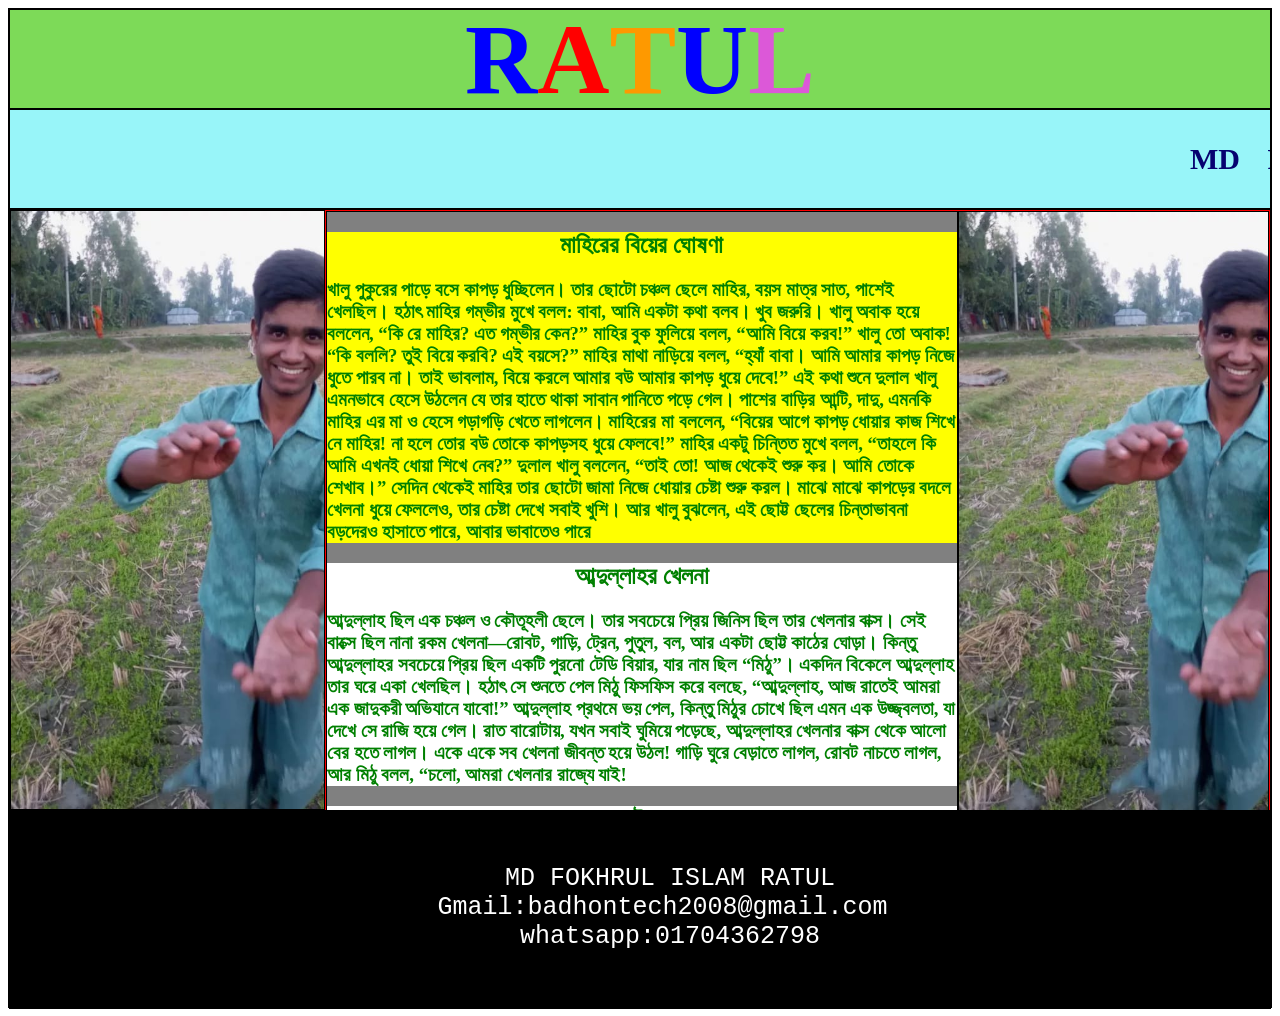
<file: golpo.html>
<!DOCTYPE html>
<html lang="en">
  <head>
    <meta charset="UTF-8">
    <meta name="viewport" content="width=device-width, initial-scale=1.0">
    <link rel="stylesheet" href="golpo.css">
	   <title>AI  &nbsp;গল্প </title>
  </head>
  <body><div class="wrapper">
  
  
  
    <div class="top"> 
	<span style="color:blue;">R	</span>
	<span style="color:red;">A	</span>
	<span style="color:#FE9900;">T	</span>
	<span style="color:blue;">U	</span>
	<span style="color:#DC58D8;">L	</span>
	
	</div>
	
	<div class="top1"><marquee loop="10">	MD FOKHRUL ISLAM RATUL</marquee></div>
	<div class="middle">

		<div class="side1"></div>
		<div class="side-wrapper">
		
			<div class="side2">
			
							<section style="background-color:yellow;"  >
				<h1 style=" text-align:center ; margin-left:0px;margin-right:0px;" > মাহিরের বিয়ের ঘোষণা</h1>
<h3> খালু পুকুরের পাড়ে  বসে কাপড় ধুচ্ছিলেন। তার ছোটো চঞ্চল ছেলে মাহির, বয়স মাত্র সাত, পাশেই খেলছিল। হঠাৎ মাহির গম্ভীর মুখে বলল:
বাবা, আমি একটা কথা বলব। খুব জরুরি।
 খালু অবাক হয়ে বললেন, “কি রে মাহির? এত গম্ভীর কেন?”
মাহির বুক ফুলিয়ে বলল, “আমি বিয়ে করব!”
 খালু তো অবাক! “কি বললি? তুই বিয়ে করবি? এই বয়সে?”
মাহির মাথা নাড়িয়ে বলল, “হ্যাঁ বাবা। আমি আমার কাপড় নিজে ধুতে পারব না। তাই ভাবলাম, বিয়ে করলে আমার বউ আমার কাপড় ধুয়ে দেবে!”
এই কথা শুনে দুলাল খালু এমনভাবে হেসে উঠলেন যে তার হাতে থাকা সাবান পানিতে পড়ে গেল। পাশের বাড়ির আন্টি, দাদু, এমনকি মাহির এর মা ও  হেসে গড়াগড়ি খেতে লাগলেন।
মাহিরের মা বললেন, “বিয়ের আগে কাপড় ধোয়ার কাজ শিখে নে মাহির! না হলে তোর বউ তোকে কাপড়সহ ধুয়ে ফেলবে!”
মাহির একটু চিন্তিত মুখে বলল, “তাহলে কি আমি এখনই ধোয়া শিখে নেব?”
দুলাল খালু বললেন, “তাই তো! আজ থেকেই শুরু কর। আমি তোকে শেখাব।”
সেদিন থেকেই মাহির তার ছোটো জামা নিজে ধোয়ার চেষ্টা শুরু করল। মাঝে মাঝে কাপড়ের বদলে খেলনা ধুয়ে ফেললেও, তার চেষ্টা দেখে সবাই খুশি।
আর  খালু বুঝলেন, এই ছোট্ট ছেলের চিন্তাভাবনা বড়দেরও হাসাতে পারে, আবার ভাবাতেও পারে
</h3></section>
			
							<section style="background-color:white;" >
				<h1 style=" text-align:center ; margin-left:1px;margin-right:1px;" > আব্দুল্লাহর খেলনা</h1>
				<h3 >আব্দুল্লাহ ছিল এক চঞ্চল ও কৌতূহলী ছেলে। তার সবচেয়ে প্রিয় জিনিস ছিল তার খেলনার বাক্স। সেই বাক্সে ছিল নানা রকম খেলনা—রোবট, গাড়ি, ট্রেন, পুতুল, বল, আর একটা ছোট্ট কাঠের ঘোড়া। কিন্তু আব্দুল্লাহর সবচেয়ে প্রিয় ছিল একটি পুরনো টেডি বিয়ার, যার নাম ছিল “মিঠু”।
একদিন বিকেলে আব্দুল্লাহ তার ঘরে একা খেলছিল। হঠাৎ সে শুনতে পেল মিঠু ফিসফিস করে বলছে, “আব্দুল্লাহ, আজ রাতেই আমরা এক জাদুকরী অভিযানে যাবো!” আব্দুল্লাহ প্রথমে ভয় পেল, কিন্তু মিঠুর চোখে ছিল এমন এক উজ্জ্বলতা, যা দেখে সে রাজি হয়ে গেল।
রাত বারোটায়, যখন সবাই ঘুমিয়ে পড়েছে, আব্দুল্লাহর খেলনার বাক্স থেকে আলো বের হতে লাগল। একে একে সব খেলনা জীবন্ত হয়ে উঠল! গাড়ি ঘুরে বেড়াতে লাগল, রোবট নাচতে লাগল, আর মিঠু বলল, “চলো, আমরা খেলনার রাজ্যে যাই!</h3>
				</section>
				
			
			
								<section style="background-color:white; ">
				<h1 style=" text-align:center ; margin-left:1px;margin-right:1px;" > রাতুলের নৌকা চালানো</h1>
				<h3 >রাতুল ছিল নদীর পাড়ের এক ছোট্ট গ্রামের ছেলে। তার চোখে ছিল স্বপ্ন, আর হৃদয়ে ছিল সাহস। প্রতিদিন বিকেলে সে নদীর ঘাটে যেত, কাঠের নৌকাটি নিয়ে, যেটা তার বাবা তাকে উপহার দিয়েছিলেন। নৌকাটি ছিল পুরনো, কিন্তু রাতুলের যত্নে সেটি যেন নতুনের মতোই চকচক করত।
একদিন সকালে, রাতুল ঠিক করল সে নদীর ওপারে যাবে। গ্রামের বয়স্করা বলত, “ওপারের জঙ্গলে নাকি রহস্যময় কিছু আছে।” কেউ বলত সোনার ফল, কেউ বলত জলের রাজা। রাতুলের কৌতূহল আর adventurous মন তাকে থামতে দিল না।
সে কিছু শুকনো খাবার, পানির বোতল, আর একটা ছোট্ট মানচিত্র নিয়ে রওনা দিল। নদী ছিল শান্ত, বাতাসে ছিল হালকা শীতলতা। রাতুল বৈঠা চালাতে চালাতে গান গাইছিল, “নৌকা আমার ভেসে চলে, স্বপ্নের দেশে…”
হঠাৎ আকাশ কালো হয়ে এল। মেঘ গর্জে উঠল, আর নদীর জল উত্তাল হয়ে উঠল। রাতুল একটু ভয় পেল, কিন্তু সে জানত, সাহসই তার সবচেয়ে বড় শক্তি। সে বৈঠা শক্ত করে ধরল, আর নৌকাকে সামনের দিকে চালিয়ে নিয়ে গেল।
ঝড়ের মাঝে সে দেখতে পেল এক বিশাল মাছ — যেন নদীর রক্ষক। মাছটি তার দিকে তাকিয়ে মাথা নাড়ল, যেন বলছে, “তুমি সাহসী, যাও।” রাতুল অবাক হলেও ভয় পেল না। সে এগিয়ে চলল।
ঝড় থেমে গেল। রোদ উঠল। নদীর ওপারে সে দেখতে পেল এক জঙ্গল, আর তার মাঝে এক ছোট্ট জলাশয়। সেখানে ছিল রঙিন পাখি, অদ্ভুত গাছ, আর এক শান্ত পরিবেশ। রাতুল নৌকা থেকে নামল, হাঁটতে হাঁটতে সে পৌঁছাল এক গাছের নিচে, যেখানে ছিল সোনালী ফল। সে একটি ফল তুলল, আর ভাবল — “এটাই কি সেই রহস্য?”
হঠাৎ সে শুনতে পেল এক কণ্ঠস্বর, “সাহসী ছেলেটি, তুমি প্রমাণ করেছ তোমার মন বিশুদ্ধ। এই ফল তোমার জন্য।” রতুল ঘুরে দেখল, কিন্তু কেউ ছিল না। সে বুঝল, এই জঙ্গল শুধু সাহসীদের জন্য।
ফলটি নিয়ে সে নৌকায় ফিরল, আর নদী পেরিয়ে নিজের গ্রামে ফিরে এল। সবাই অবাক হয়ে গেল। রাতুল বলল না কী দেখেছে, শুধু বলল, “নৌকা শুধু জল পেরোয় না, স্বপ্নও পেরোয়।”
সেদিন থেকে রাতুলের নৌকা ছিল গ্রামের গল্পের অংশ। শিশুরা বলত, “আমরাও একদিন রতুলের মতো হব।”

 </h3>
				</section>
				
			

				
				


	

			
			</div>
			<div class="side3"></div>
		</div>
	</div>
	<div class="bottom">
<pre>	
    MD FOKHRUL ISLAM RATUL
   Gmail:badhontech2008@gmail.com
    whatsapp:01704362798</pre>
</div>


  </div></body>
</html>
</file>
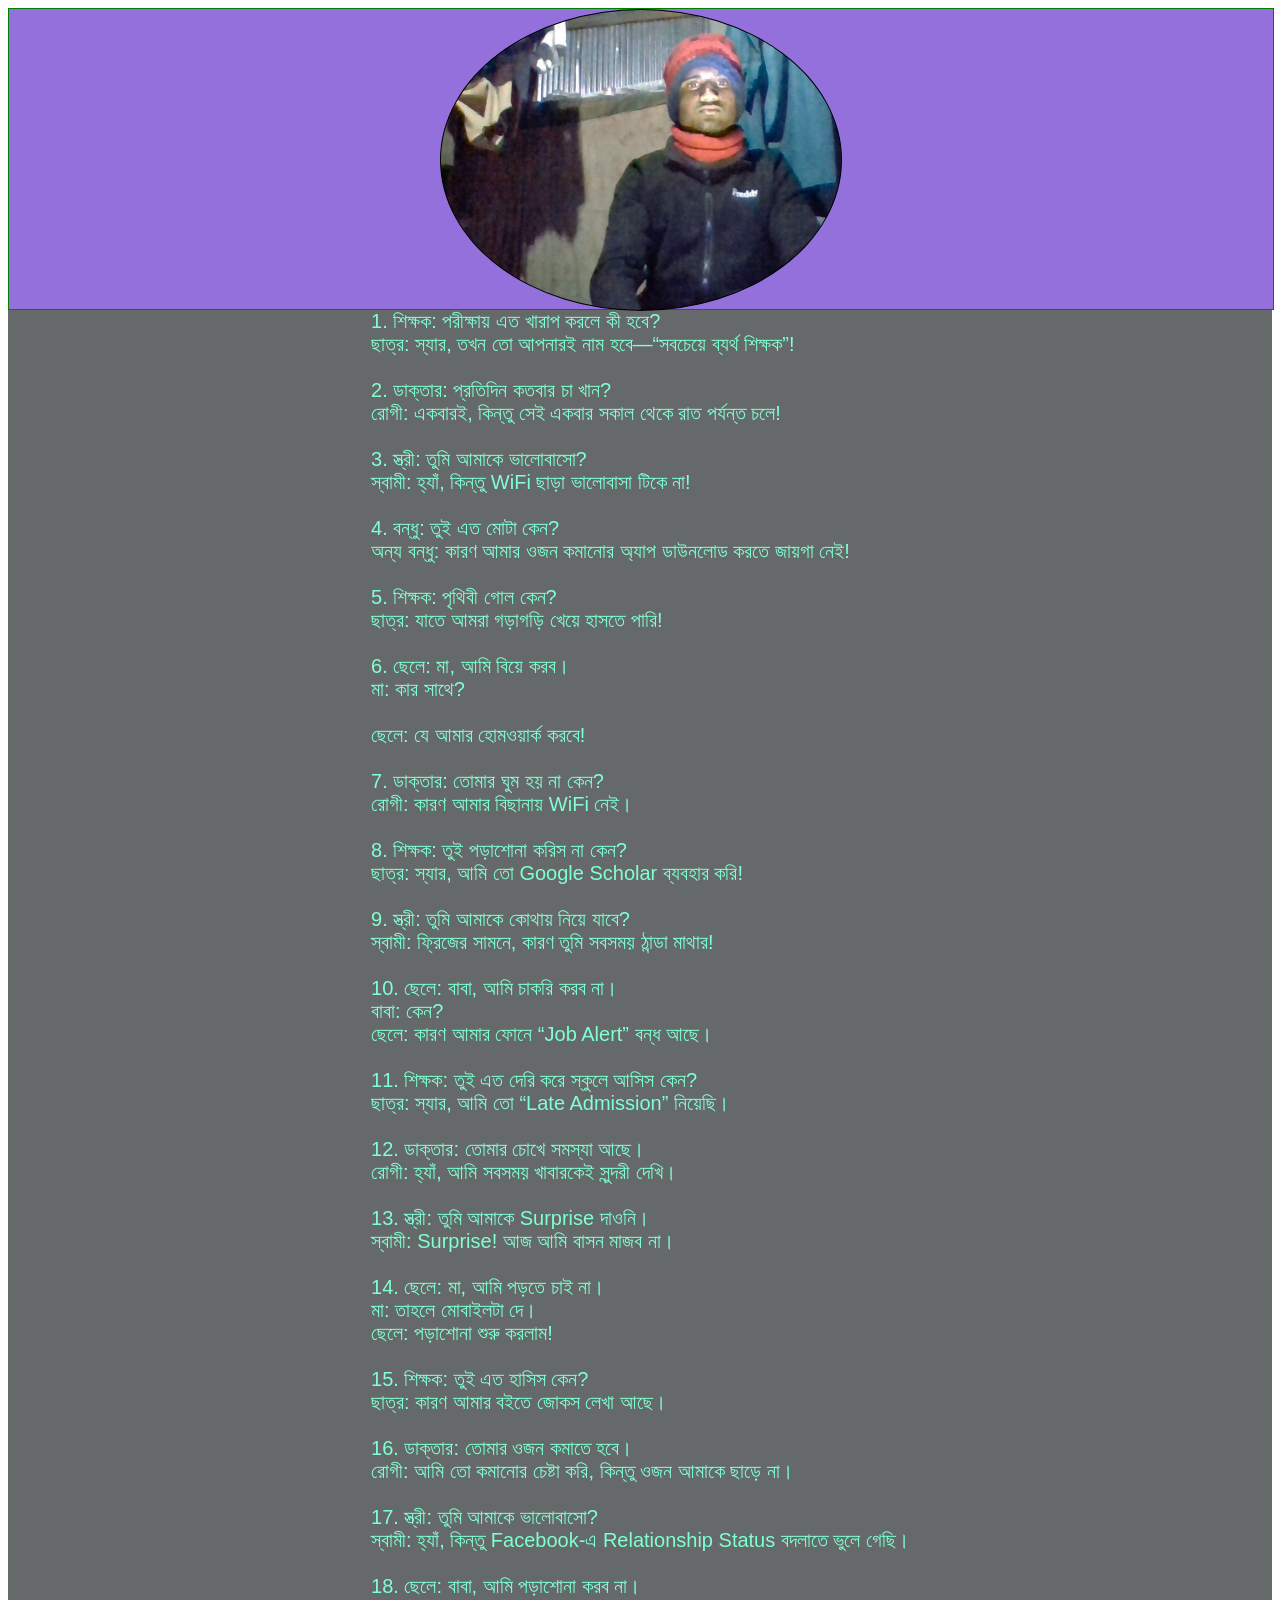
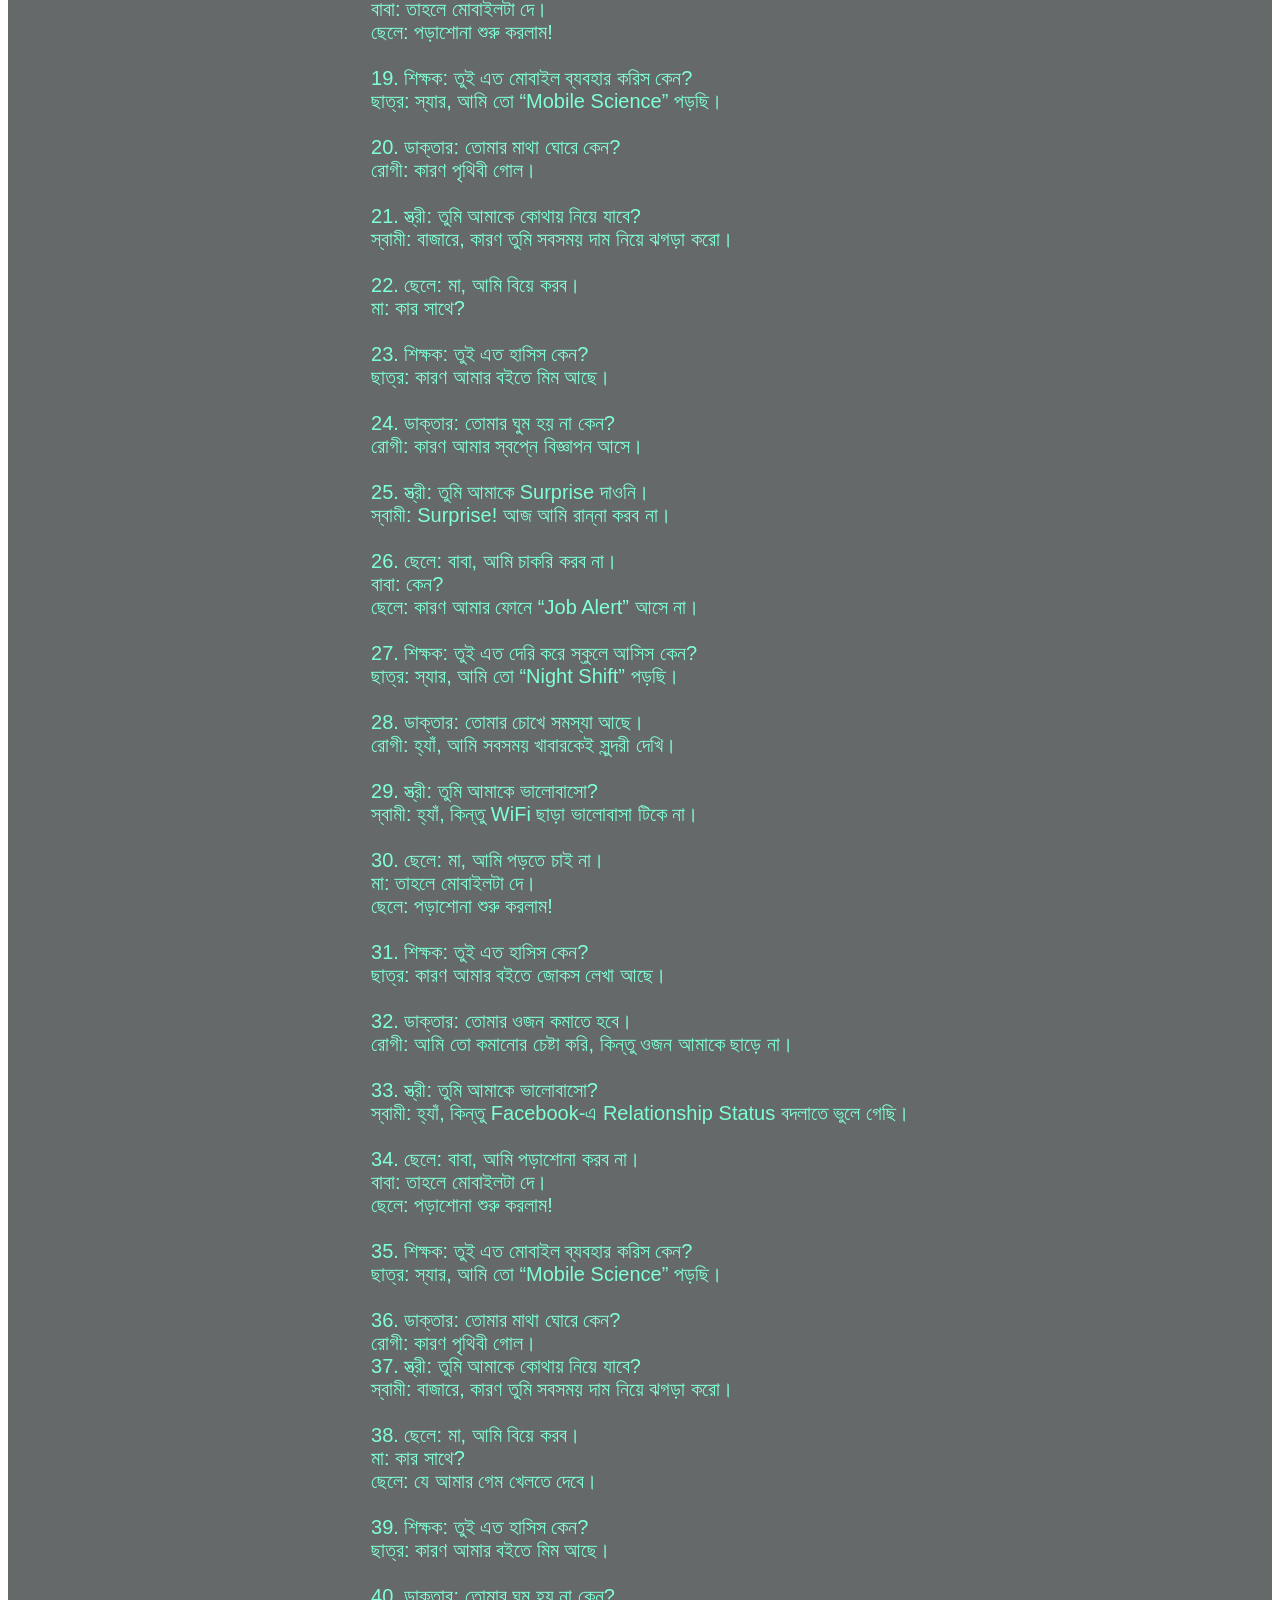
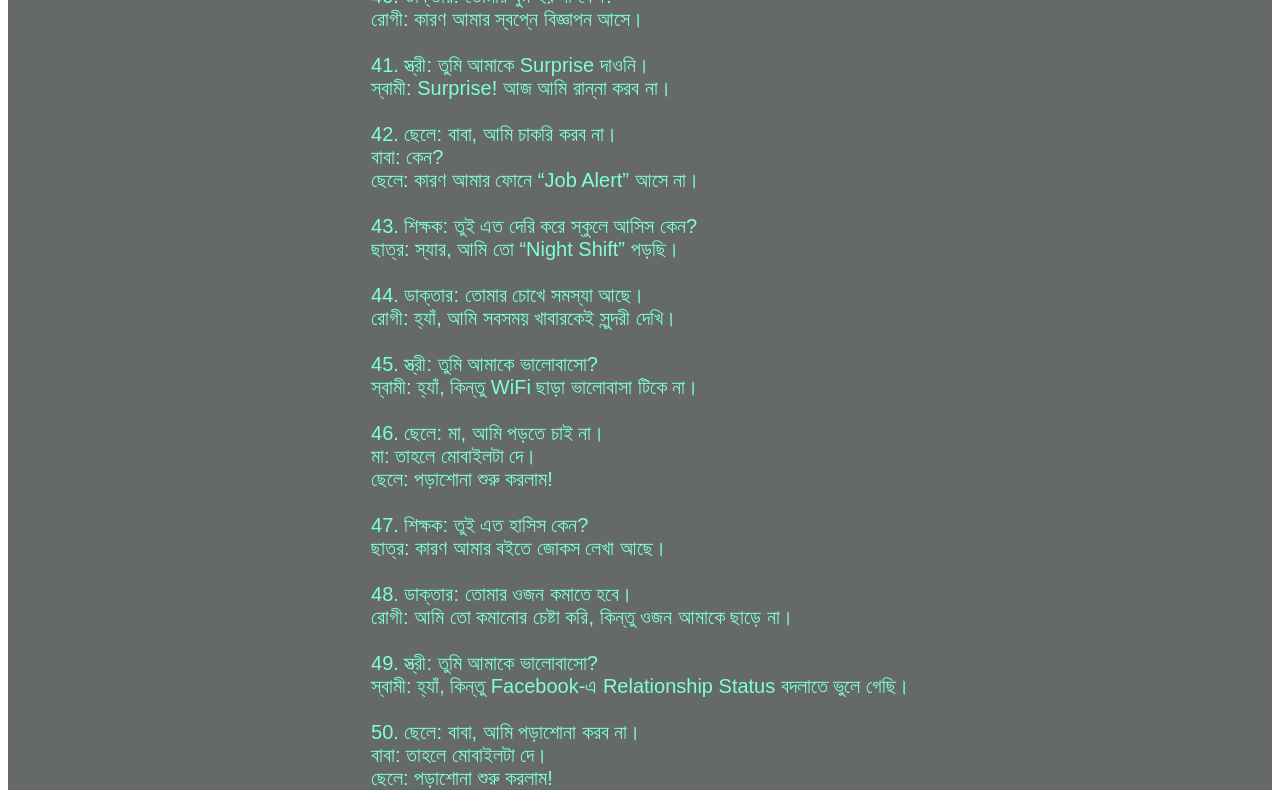
<file: komedi.html>
<!DOCTYPE html>
<html lang="en">
<head>
    <meta charset="UTF-8">
    <meta name="viewport" content="width=device-width, initial-scale=1.0">
    <title>এ-আই কমেডি</title>
    <link rel="stylesheet" type="text/css" href="komedi.css">
</head>
<body>
   <div class="wrapper"><div class="cry"></div></div> 
    
    
    
    <div class="komedi">

1. 	শিক্ষক: পরীক্ষায় এত খারাপ করলে কী হবে?<br>
ছাত্র: স্যার, তখন তো আপনারই নাম হবে—“সবচেয়ে ব্যর্থ শিক্ষক”!<br><br>
2. 	ডাক্তার: প্রতিদিন কতবার চা খান?<br>
রোগী: একবারই, কিন্তু সেই একবার সকাল থেকে রাত পর্যন্ত চলে!<br><br>
3. 	স্ত্রী: তুমি আমাকে ভালোবাসো?<br>
স্বামী: হ্যাঁ, কিন্তু WiFi ছাড়া ভালোবাসা টিকে না!<br><br>
4. 	বন্ধু: তুই এত মোটা কেন?<br>
অন্য বন্ধু: কারণ আমার ওজন কমানোর অ্যাপ ডাউনলোড করতে জায়গা নেই!<br><br>
5. 	শিক্ষক: পৃথিবী গোল কেন?<br>
ছাত্র: যাতে আমরা গড়াগড়ি খেয়ে হাসতে পারি!<br><br>
6. 	ছেলে: মা, আমি বিয়ে করব।<br>
মা: কার সাথে?<br><br>
ছেলে: যে আমার হোমওয়ার্ক করবে!<br><br>
7. 	ডাক্তার: তোমার ঘুম হয় না কেন?<br>
রোগী: কারণ আমার বিছানায় WiFi নেই।<br><br>
8. 	শিক্ষক: তুই পড়াশোনা করিস না কেন?<br>
ছাত্র: স্যার, আমি তো Google Scholar ব্যবহার করি!<br><br>
9. 	স্ত্রী: তুমি আমাকে কোথায় নিয়ে যাবে?<br>
স্বামী: ফ্রিজের সামনে, কারণ তুমি সবসময় ঠান্ডা মাথার!<br><br>
10. 	ছেলে: বাবা, আমি চাকরি করব না।<br>
বাবা: কেন?<br>
ছেলে: কারণ আমার ফোনে “Job Alert” বন্ধ আছে।<br><br>
11. 	শিক্ষক: তুই এত দেরি করে স্কুলে আসিস কেন?<br>
ছাত্র: স্যার, আমি তো “Late Admission” নিয়েছি।<br><br>
12. 	ডাক্তার: তোমার চোখে সমস্যা আছে।<br>
রোগী: হ্যাঁ, আমি সবসময় খাবারকেই সুন্দরী দেখি।<br><br>
13. 	স্ত্রী: তুমি আমাকে Surprise দাওনি।<br>
স্বামী: Surprise! আজ আমি বাসন মাজব না।<br><br>
14. 	ছেলে: মা, আমি পড়তে চাই না।<br>
মা: তাহলে মোবাইলটা দে।<br>
ছেলে: পড়াশোনা শুরু করলাম!<br><br>
15. 	শিক্ষক: তুই এত হাসিস কেন?<br>
ছাত্র: কারণ আমার বইতে জোকস লেখা আছে।<br><br>
16. 	ডাক্তার: তোমার ওজন কমাতে হবে।<br>
রোগী: আমি তো কমানোর চেষ্টা করি, কিন্তু ওজন আমাকে ছাড়ে না।<br><br>
17. 	স্ত্রী: তুমি আমাকে ভালোবাসো?<br>
স্বামী: হ্যাঁ, কিন্তু Facebook-এ Relationship Status বদলাতে ভুলে গেছি।<br><br>
18. 	ছেলে: বাবা, আমি পড়াশোনা করব না।<br>
বাবা: তাহলে মোবাইলটা দে।<br>
ছেলে: পড়াশোনা শুরু করলাম!<br><br>
19. 	শিক্ষক: তুই এত মোবাইল ব্যবহার করিস কেন?<br>
ছাত্র: স্যার, আমি তো “Mobile Science” পড়ছি।<br><br>
20. 	ডাক্তার: তোমার মাথা ঘোরে কেন?<br>
রোগী: কারণ পৃথিবী গোল।<br><br>
21. 	স্ত্রী: তুমি আমাকে কোথায় নিয়ে যাবে?<br>
স্বামী: বাজারে, কারণ তুমি সবসময় দাম নিয়ে ঝগড়া করো।<br><br>
22. 	ছেলে: মা, আমি বিয়ে করব।<br>
মা: কার সাথে?<br><br>
23. 	শিক্ষক: তুই এত হাসিস কেন?<br>
ছাত্র: কারণ আমার বইতে মিম আছে।<br><br>
24. 	ডাক্তার: তোমার ঘুম হয় না কেন?<br>
রোগী: কারণ আমার স্বপ্নে বিজ্ঞাপন আসে।<br><br>
25. 	স্ত্রী: তুমি আমাকে Surprise দাওনি।<br>
স্বামী: Surprise! আজ আমি রান্না করব না।<br><br>
26. 	ছেলে: বাবা, আমি চাকরি করব না।<br>
বাবা: কেন?<br>
ছেলে: কারণ আমার ফোনে “Job Alert” আসে না।<br><br>
27. 	শিক্ষক: তুই এত দেরি করে স্কুলে আসিস কেন?<br>
ছাত্র: স্যার, আমি তো “Night Shift” পড়ছি।<br><br>
28. 	ডাক্তার: তোমার চোখে সমস্যা আছে।<br>
রোগী: হ্যাঁ, আমি সবসময় খাবারকেই সুন্দরী দেখি।<br><br>
29. 	স্ত্রী: তুমি আমাকে ভালোবাসো?<br>
স্বামী: হ্যাঁ, কিন্তু WiFi ছাড়া ভালোবাসা টিকে না।<br><br>
30. 	ছেলে: মা, আমি পড়তে চাই না।<br>
মা: তাহলে মোবাইলটা দে।<br> 
ছেলে: পড়াশোনা শুরু করলাম!<br><br>
31. 	শিক্ষক: তুই এত হাসিস কেন?<br>
ছাত্র: কারণ আমার বইতে জোকস লেখা আছে।<br><br>
32. 	ডাক্তার: তোমার ওজন কমাতে হবে।<br>
রোগী: আমি তো কমানোর চেষ্টা করি, কিন্তু ওজন আমাকে ছাড়ে না।<br><br>
33. 	স্ত্রী: তুমি আমাকে ভালোবাসো?<br>
স্বামী: হ্যাঁ, কিন্তু Facebook-এ Relationship Status বদলাতে ভুলে গেছি।<br><br>
34. 	ছেলে: বাবা, আমি পড়াশোনা করব না।<br>
বাবা: তাহলে মোবাইলটা দে।<br>
ছেলে: পড়াশোনা শুরু করলাম!<br><br>
35. 	শিক্ষক: তুই এত মোবাইল ব্যবহার করিস কেন?<br>
ছাত্র: স্যার, আমি তো “Mobile Science” পড়ছি।<br><br>
36. 	ডাক্তার: তোমার মাথা ঘোরে কেন?<br>
রোগী: কারণ পৃথিবী গোল।<br>
37. 	স্ত্রী: তুমি আমাকে কোথায় নিয়ে যাবে?<br>
স্বামী: বাজারে, কারণ তুমি সবসময় দাম নিয়ে ঝগড়া করো।<br><br>
38. 	ছেলে: মা, আমি বিয়ে করব।<br>
মা: কার সাথে?<br>
ছেলে: যে আমার গেম খেলতে দেবে।<br><br>
39. 	শিক্ষক: তুই এত হাসিস কেন?<br>
ছাত্র: কারণ আমার বইতে মিম আছে।<br><br>
40. 	ডাক্তার: তোমার ঘুম হয় না কেন?<br>
রোগী: কারণ আমার স্বপ্নে বিজ্ঞাপন আসে।<br><br>
41. 	স্ত্রী: তুমি আমাকে Surprise দাওনি।<br>
স্বামী: Surprise! আজ আমি রান্না করব না।<br><br>
42. 	ছেলে: বাবা, আমি চাকরি করব না।<br>
বাবা: কেন?<br>
ছেলে: কারণ আমার ফোনে “Job Alert” আসে না।<br><br>
43. 	শিক্ষক: তুই এত দেরি করে স্কুলে আসিস কেন?<br>
ছাত্র: স্যার, আমি তো “Night Shift” পড়ছি।<br><br>
44. 	ডাক্তার: তোমার চোখে সমস্যা আছে।<br>
রোগী: হ্যাঁ, আমি সবসময় খাবারকেই সুন্দরী দেখি।<br><br>
45. 	স্ত্রী: তুমি আমাকে ভালোবাসো?<br>
স্বামী: হ্যাঁ, কিন্তু WiFi ছাড়া ভালোবাসা টিকে না।<br><br>
46. 	ছেলে: মা, আমি পড়তে চাই না।<br>
মা: তাহলে মোবাইলটা দে।<br>
ছেলে: পড়াশোনা শুরু করলাম!<br><br>
47. 	শিক্ষক: তুই এত হাসিস কেন?<br>
ছাত্র: কারণ আমার বইতে জোকস লেখা আছে।<br><br>
48. 	ডাক্তার: তোমার ওজন কমাতে হবে।<br>
রোগী: আমি তো কমানোর চেষ্টা করি, কিন্তু ওজন আমাকে ছাড়ে না।<br><br>
49. 	স্ত্রী: তুমি আমাকে ভালোবাসো?<br>
স্বামী: হ্যাঁ, কিন্তু Facebook-এ Relationship Status বদলাতে ভুলে গেছি।<br><br>
50. 	ছেলে: বাবা, আমি পড়াশোনা করব না।<br>
বাবা: তাহলে মোবাইলটা দে।<br>
ছেলে: পড়াশোনা শুরু করলাম!<br></div>




    
</body>
</html>
</file>
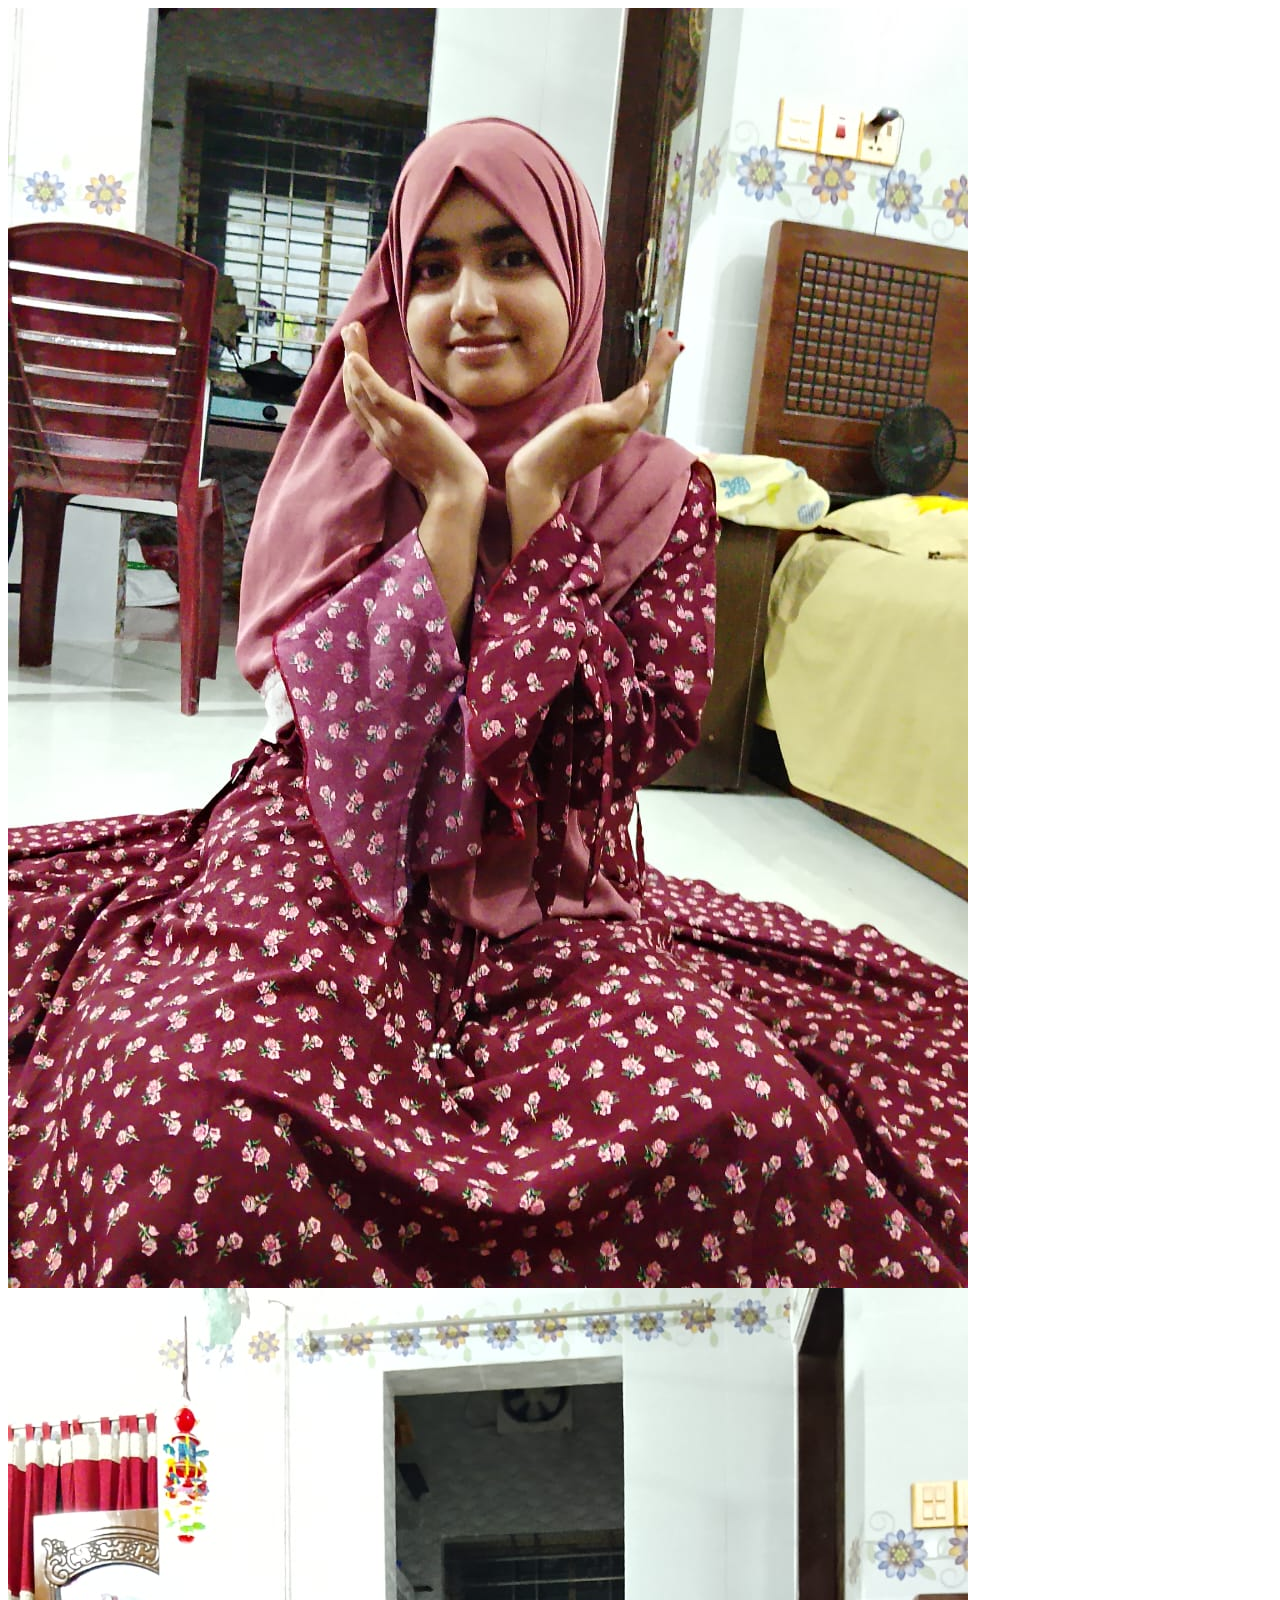
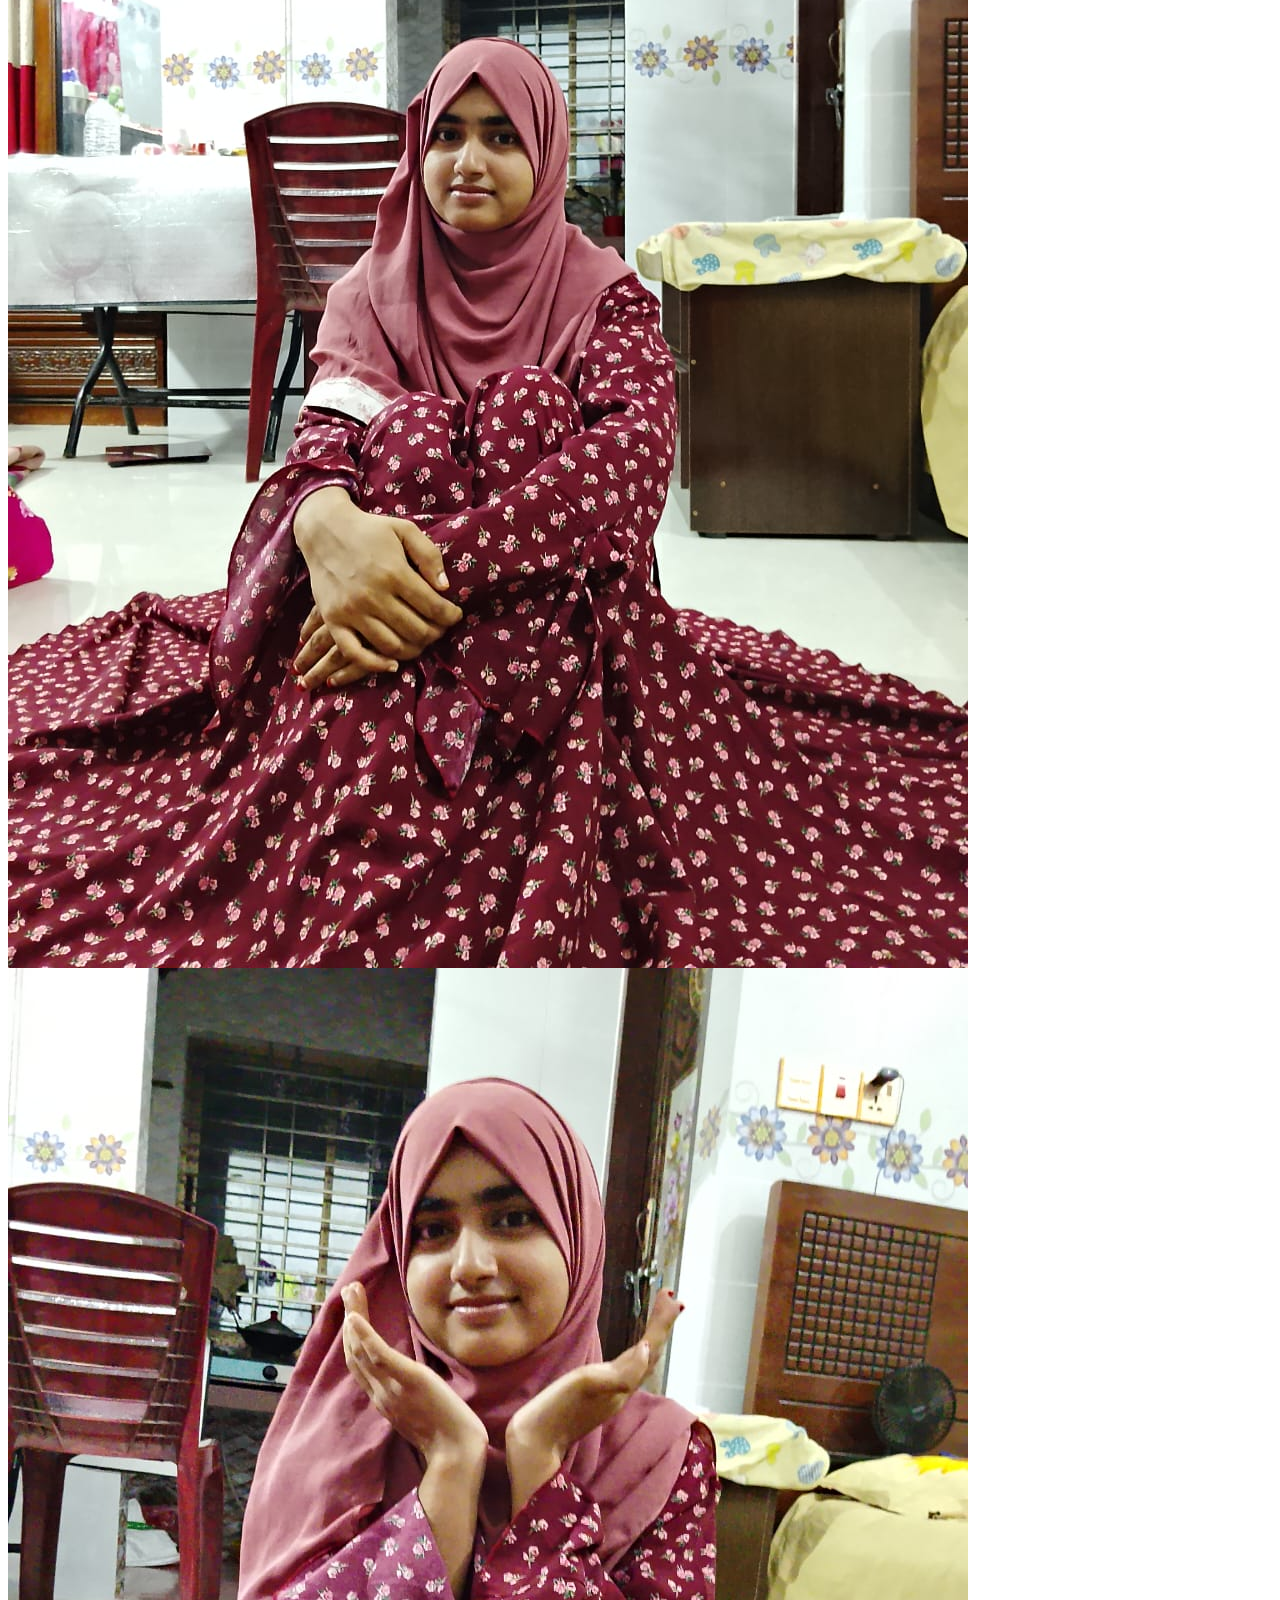
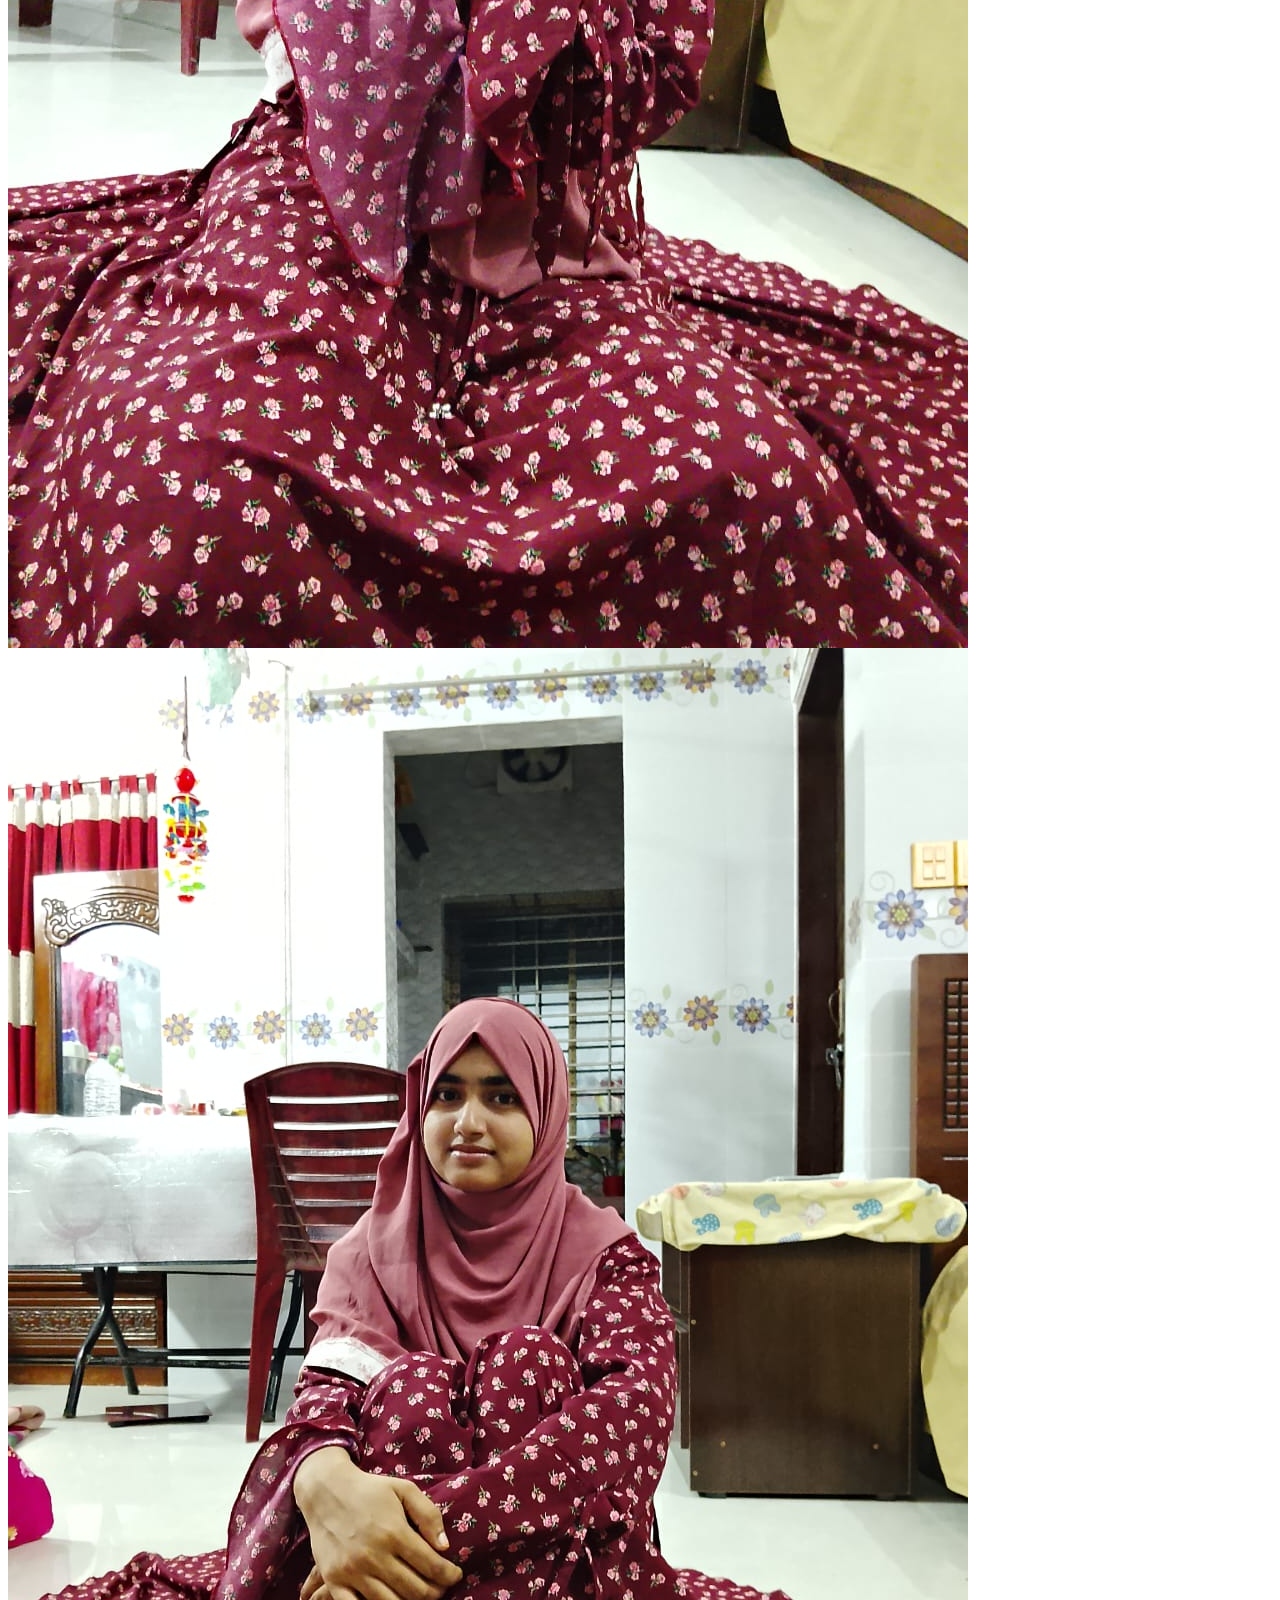
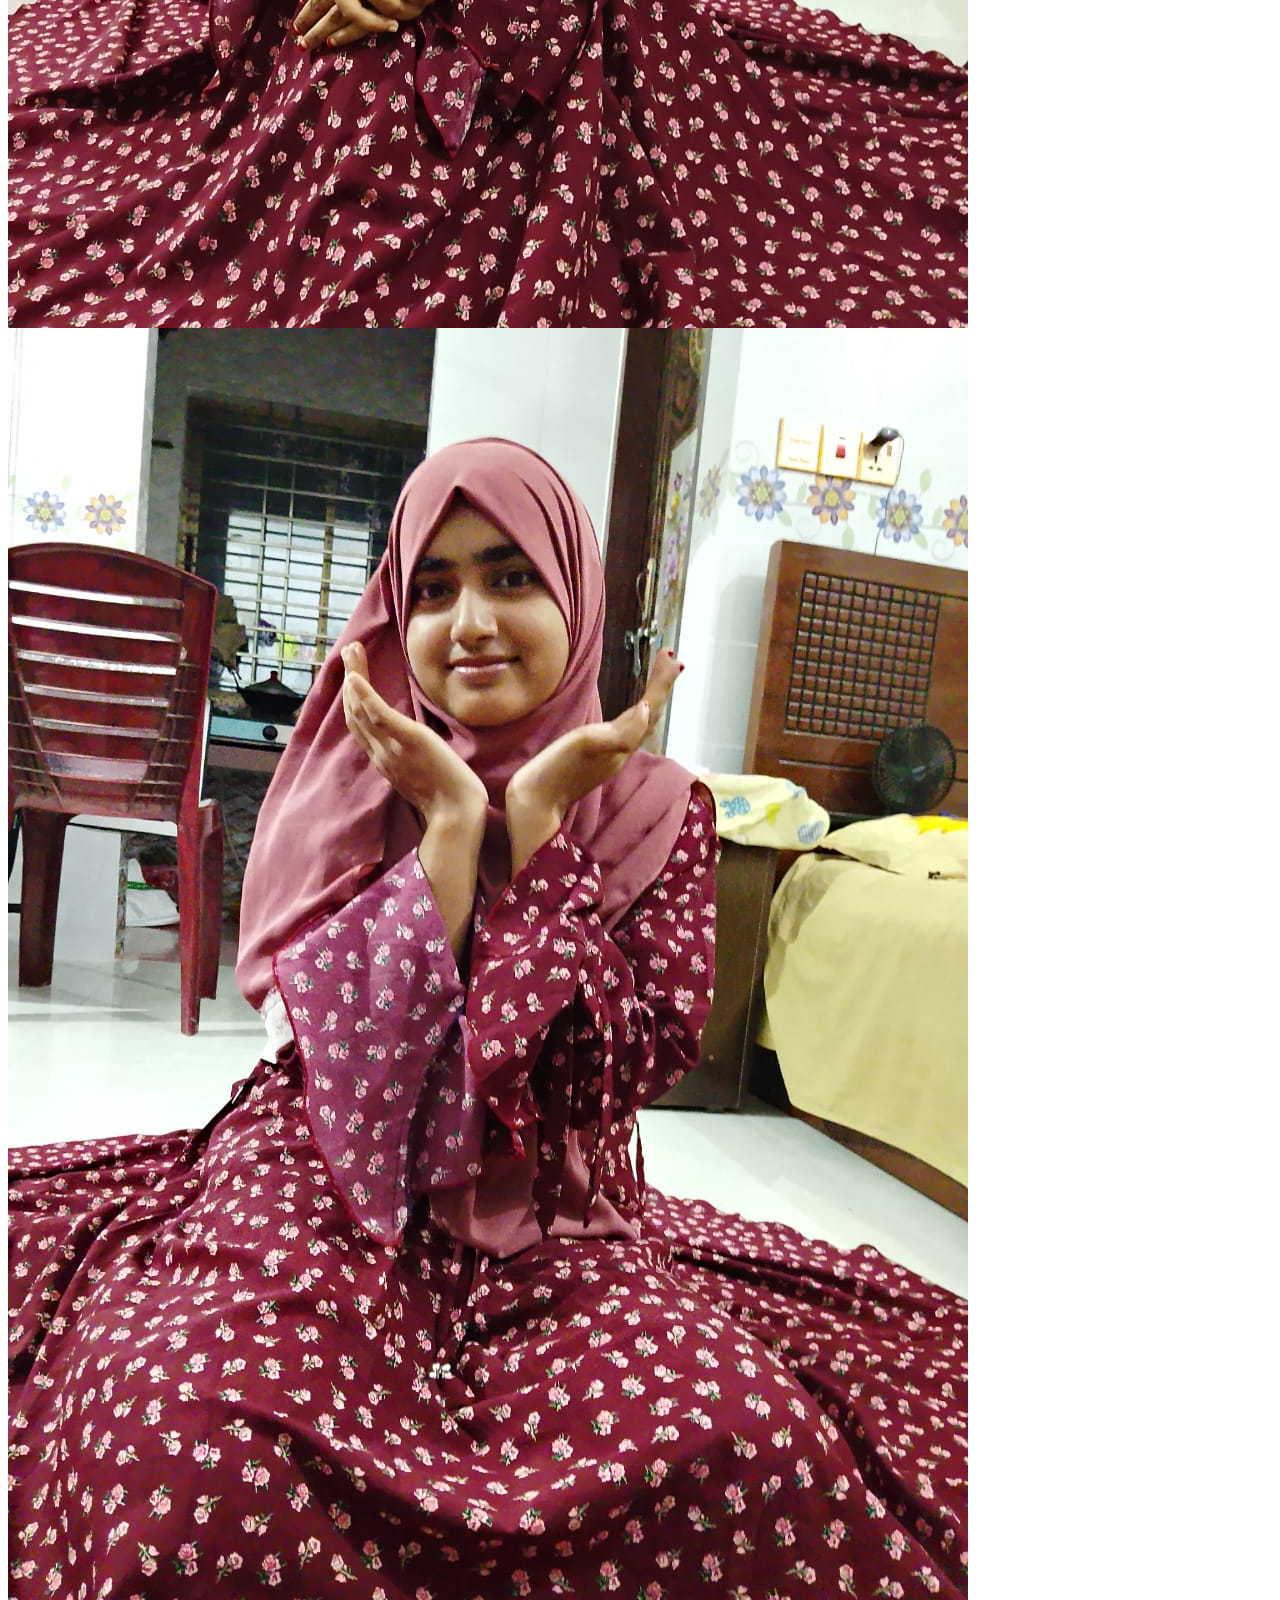
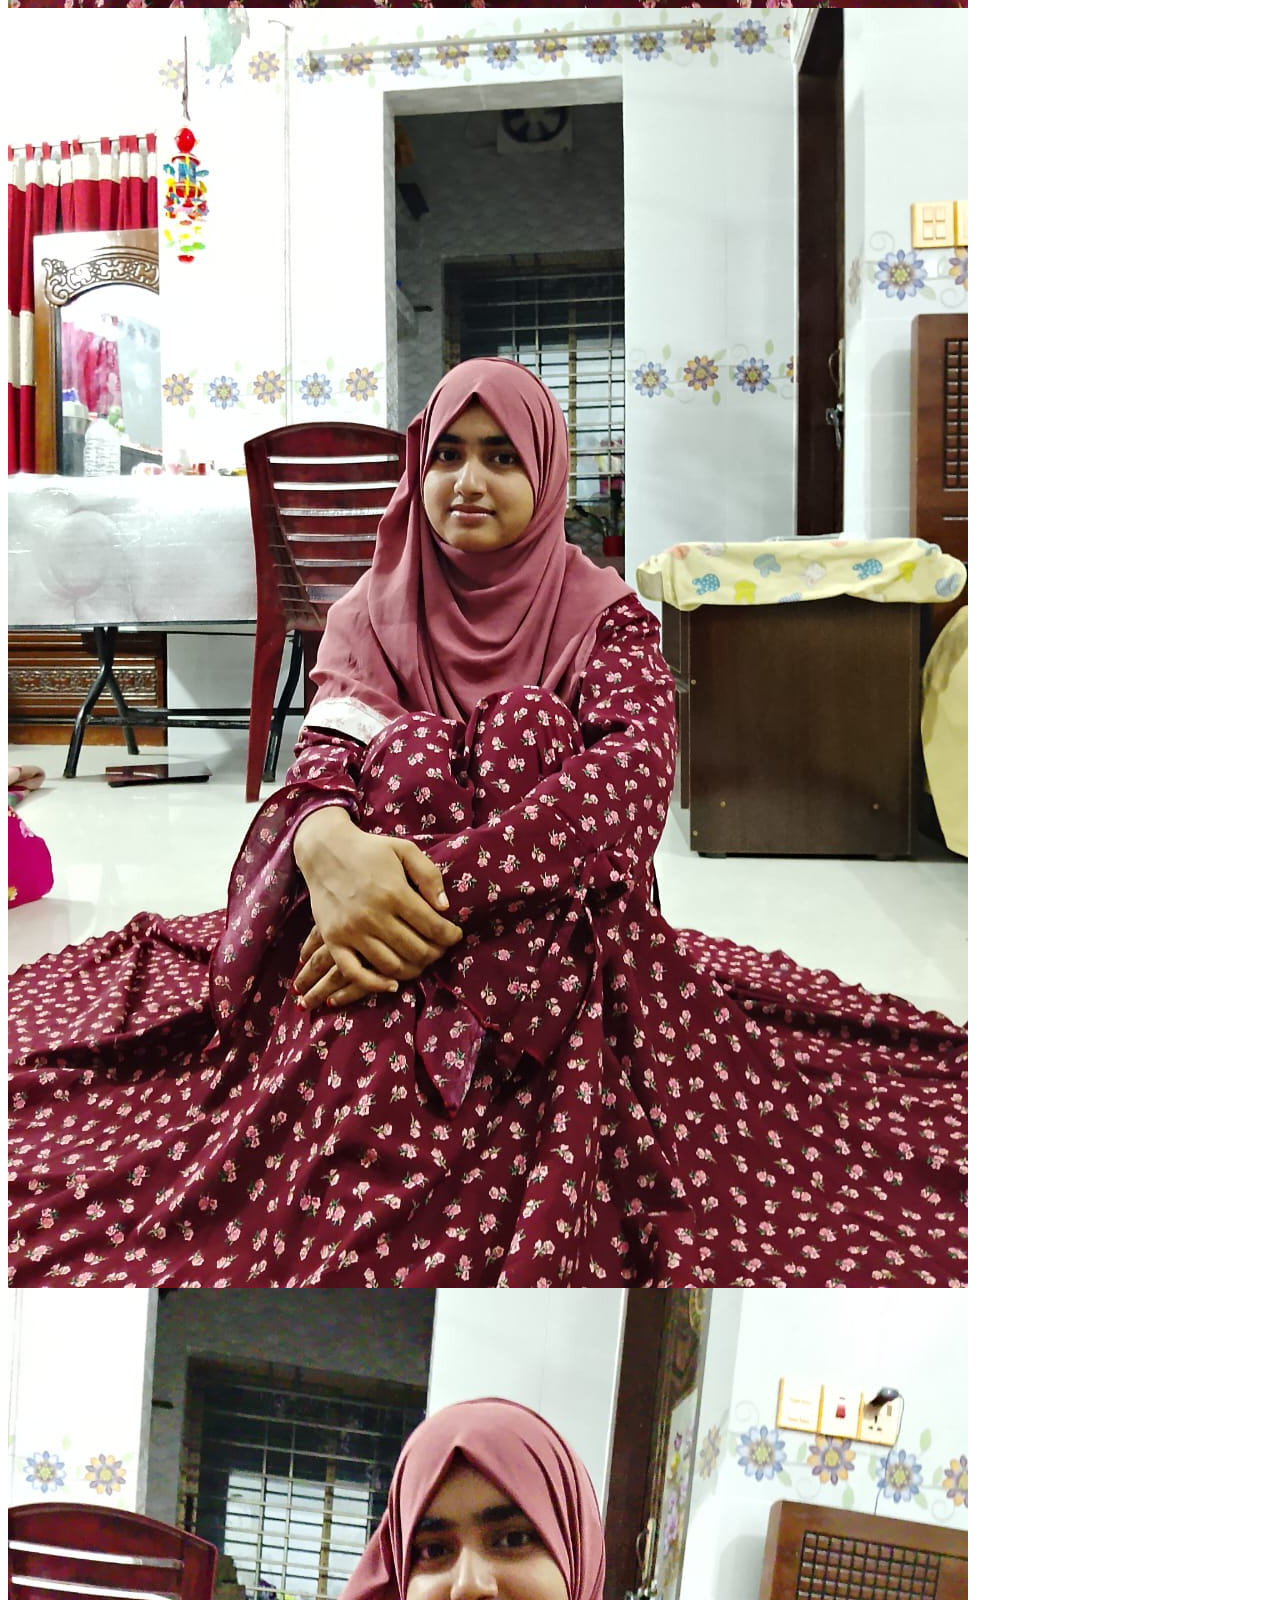
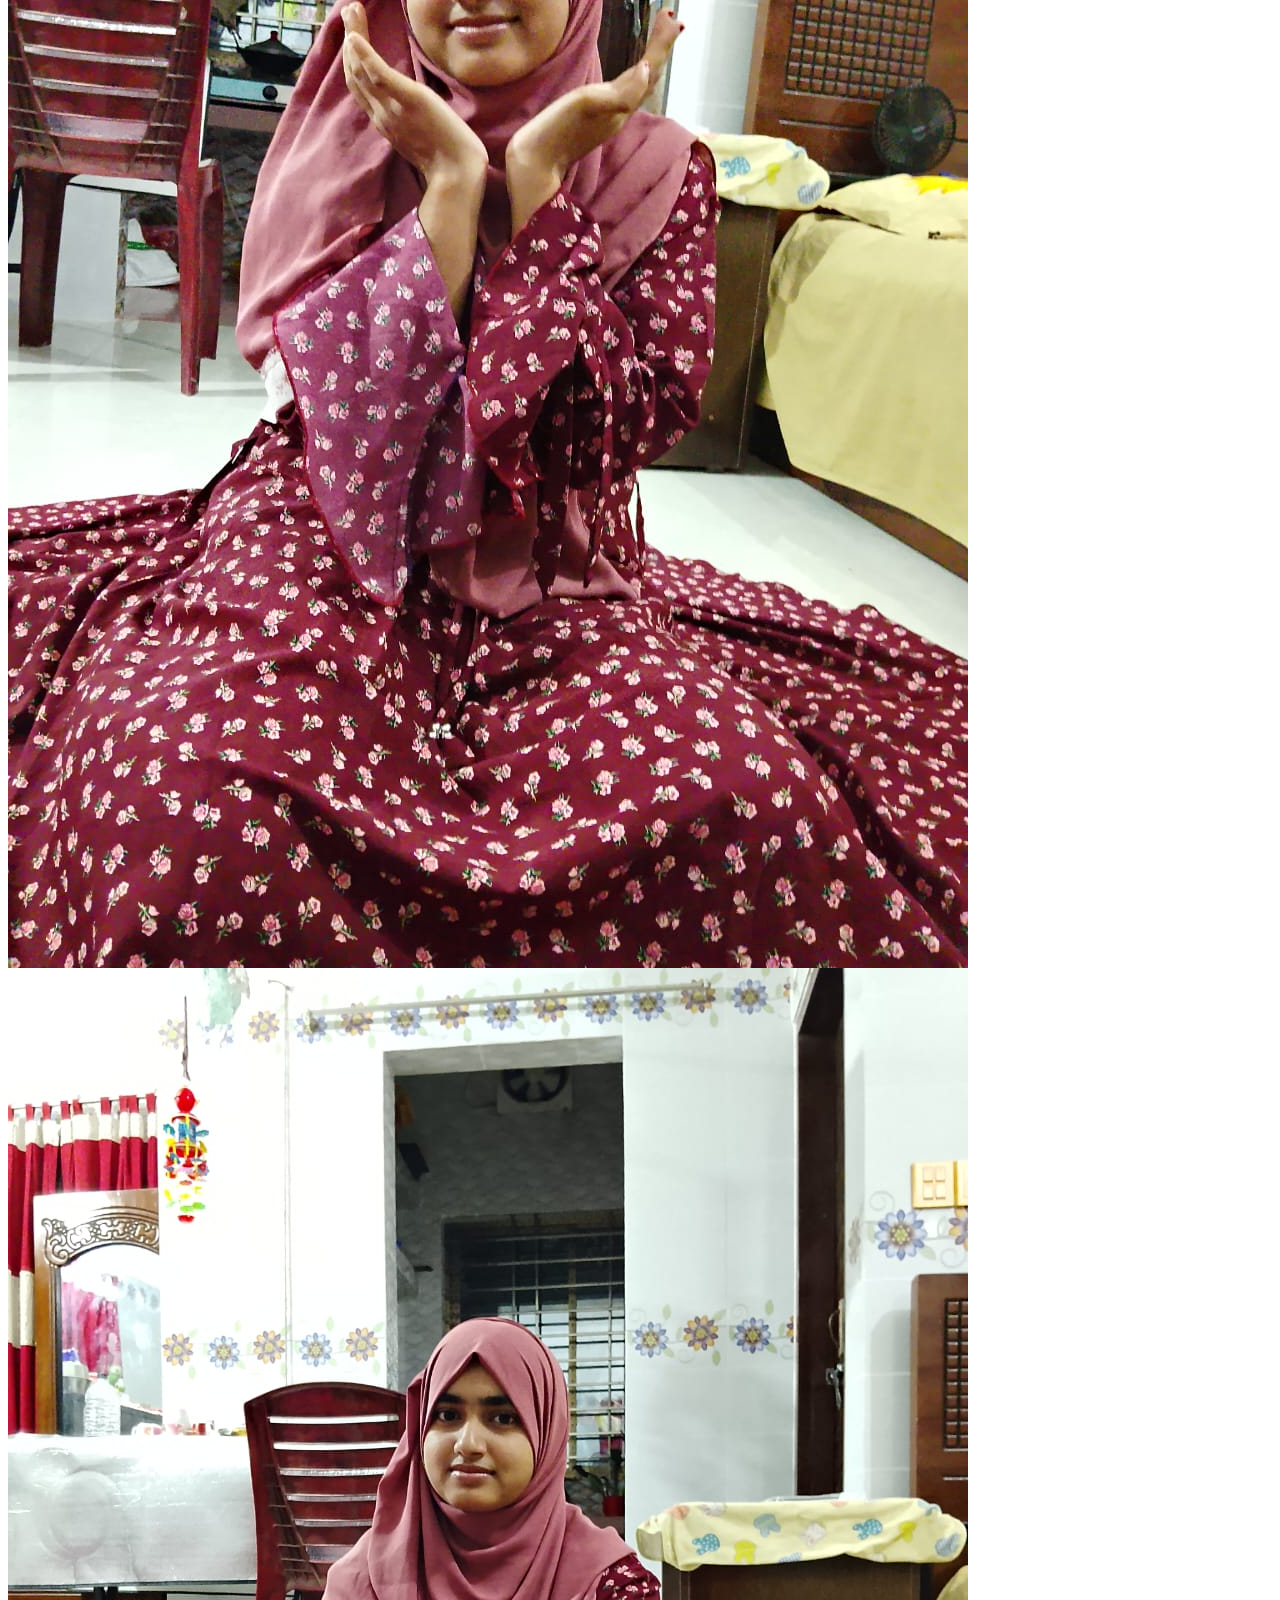
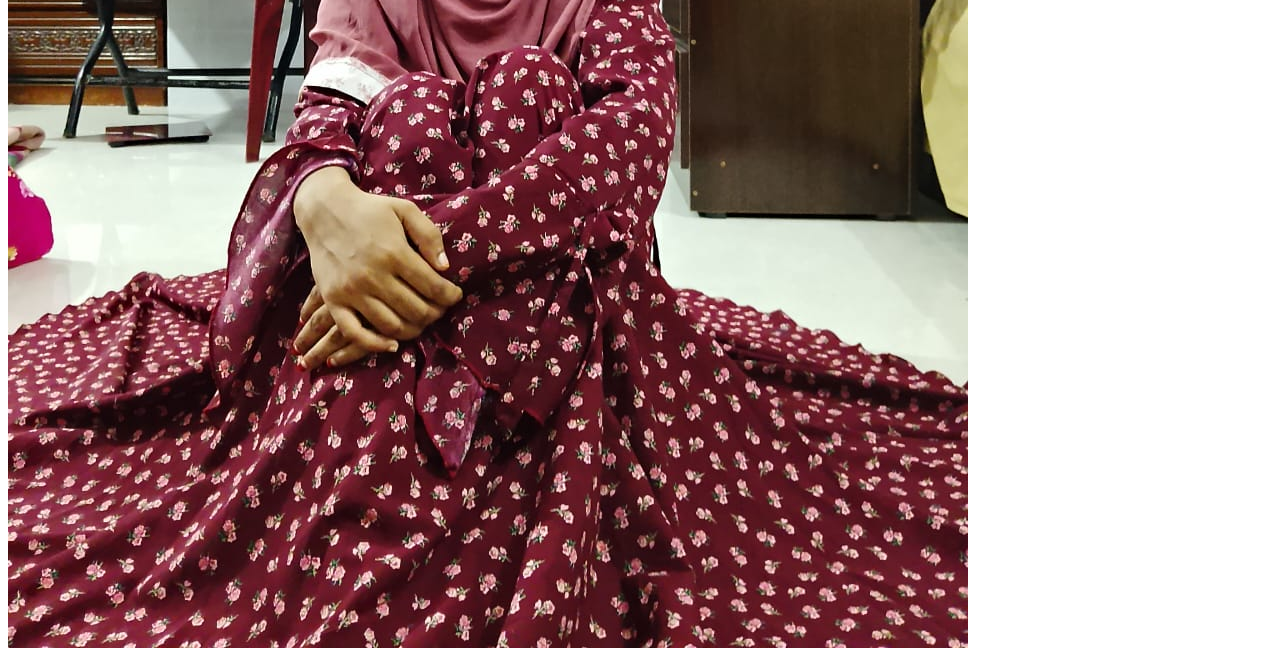
<file: rgbb.html>
<!DOCTYPE html>
<html lang="en">
<head>
    <meta charset="UTF-8">
    <meta name="viewport" content="width=device-width, initial-scale=1.0">
    <title>Document</title>
    <style>
    body{

display: grid;
height:500px;
width:500px;
    }



    </style>
</head>
<body >
<img src="WhatsApp Image 2025-10-28 at 19.35.39_19428b16.jpg" alter="ratul vaiya dekha jayna kene boloto">
       <img src="WhatsApp Image 2025-10-28 at 19.35.39_ceb02051.jpg" alter="ratul vaiya dekha jayna kene boloto">
         
                     <img src="WhatsApp Image 2025-10-28 at 19.35.39_19428b16.jpg" alter="ratul vaiya dekha jayna kene boloto">
       <img src="WhatsApp Image 2025-10-28 at 19.35.39_ceb02051.jpg" alter="ratul vaiya dekha jayna kene boloto">    <img src="WhatsApp Image 2025-10-28 at 19.35.39_19428b16.jpg" alter="ratul vaiya dekha jayna kene boloto">
       <img src="WhatsApp Image 2025-10-28 at 19.35.39_ceb02051.jpg" alter="ratul vaiya dekha jayna kene boloto">    <img src="WhatsApp Image 2025-10-28 at 19.35.39_19428b16.jpg" alter="ratul vaiya dekha jayna kene boloto">
       <img src="WhatsApp Image 2025-10-28 at 19.35.39_ceb02051.jpg" alter="ratul vaiya dekha jayna kene boloto">
</body>
</html>
</file>
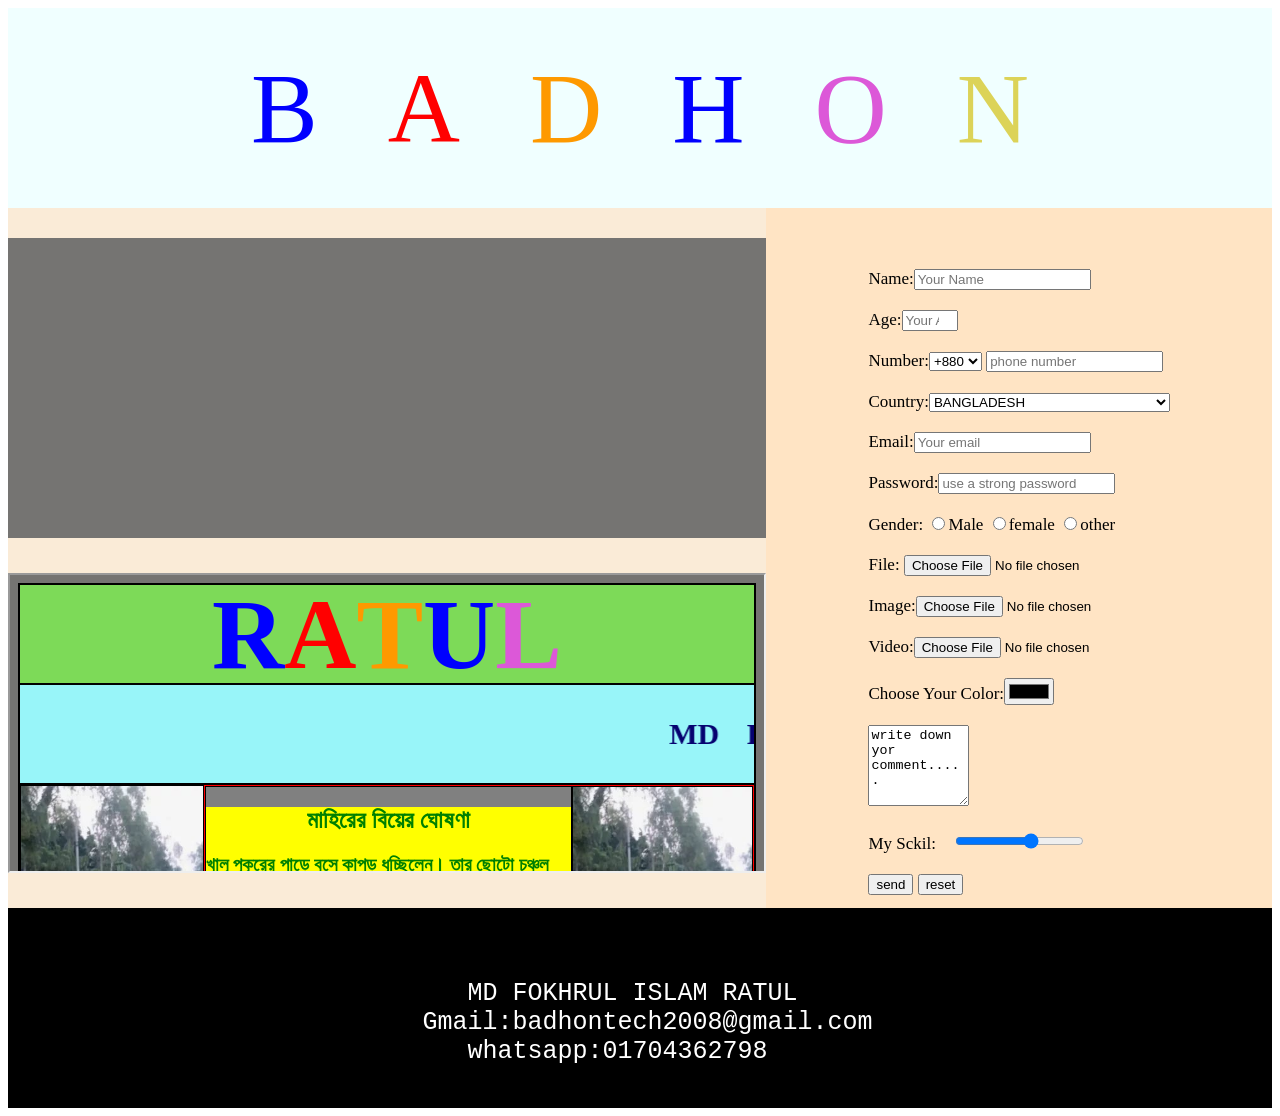
<file: test.html>
<!DOCTYPE html>
<html lang="en">
<head>
    <meta charset="UTF-8">
    <meta name="viewport" content="width=device-width, initial-scale=1.0">
    <title>badhon's webpage</title>

    <link rel="stylesheet" href="test.css">
</head>
<body>
    <div class="wrapper">
        
        
        <div class="header">

<span style="color:blue;">B	</span>
	<span style="color:red;">A	</span>
	<span style="color:#FE9900;">D	</span>
	<span style="color:blue;">H	</span>
	<span style="color:#DC58D8;">O	</span>
    <span style="color:#dcd358;">N	</span>
        </div>
        <div class="main">
            <div class="left-side">
                <iframe class="frame1"  src="https://www.google.com/maps/embed?pb=!1m18!1m12!1m3!1d56075.54151303277!2d89.22080960405437!3d25.749873663346822!2m3!1f0!2f0!3f0!3m2!1i1024!2i768!4f13.1!3m3!1m2!1s0x39e32de6fca6019b%3A0x9fa496e687f818c8!2sRangpur!5e1!3m2!1sen!2sbd!4v1763560753254!5m2!1sen!2sbd" width="600" height="450" style="border:0;" allowfullscreen="" loading="lazy" referrerpolicy="no-referrer-when-downgrade"></iframe> 

                   <iframe class="frame2"  src="golpo.html"></iframe> 
                  
                  
            </div>
            <div class="right-side">
                <br><form>
                    Name:<input type="text" placeholder="Your Name"><br><br>
                    Age:<input type="number" placeholder="Your Age" min="18" max="100"><br><br>
                    Number:<select>
                        <option value="+880">+880</option>
                        <option value="+110">+110</option>
                    </select>
                    <input type="tel" placeholder="phone number"  maxlength="11" required ><br><br>

                    Country:<select>
                        <option value="raul">PLEASE SELECT YOUR COUNTRY</option>
                  
                         <option  value="raul" selected >BANGLADESH</option>
                          <option value="INDIA">INDIA</option>
                           <option value="PAKISTAN">PAKISTAN</option>
                            <option value="SOUTH COREA">SOUTH COREA</option>
                             <option value="SOUDI ARAB">SOUDI ARAB</option>
                    </select><br><br>
                    Email:<input type="email" placeholder="Your email" required><br><br>
                    Password:<input type="password" placeholder="use a strong password" required><br><br>
                    Gender:
                    <input type="radio" name="ratul">Male
                    <input type="radio" name="ratul">female
                    <input type="radio" name="ratul">other
                    <br><br>
                     File: <input type="file" >
                    <br><br>

                   Image:<input type="file" accept=".jpg"><br><br>
                   Video:<input type="file" accept=".mp4"><br><br>
                    Choose Your Color:<input type="color"> <br><br>
                   <textarea rows="5" cols="10">write down yor comment.....</textarea>
<br><br>
                    My Sckil: &nbsp; &nbsp;<input type="range" min="0" max="5" value="3"><br><br>
                   <input type="submit" value="send">  <input type="reset" value="reset">
              
                
                </form>

            </div>
        </div>
        <div class="footer">

		<pre>	
    MD FOKHRUL ISLAM RATUL
 Gmail:badhontech2008@gmail.com
    whatsapp:01704362798</pre>		
		
		
		
		</div>


    </div>
</body>
</html>
</file>
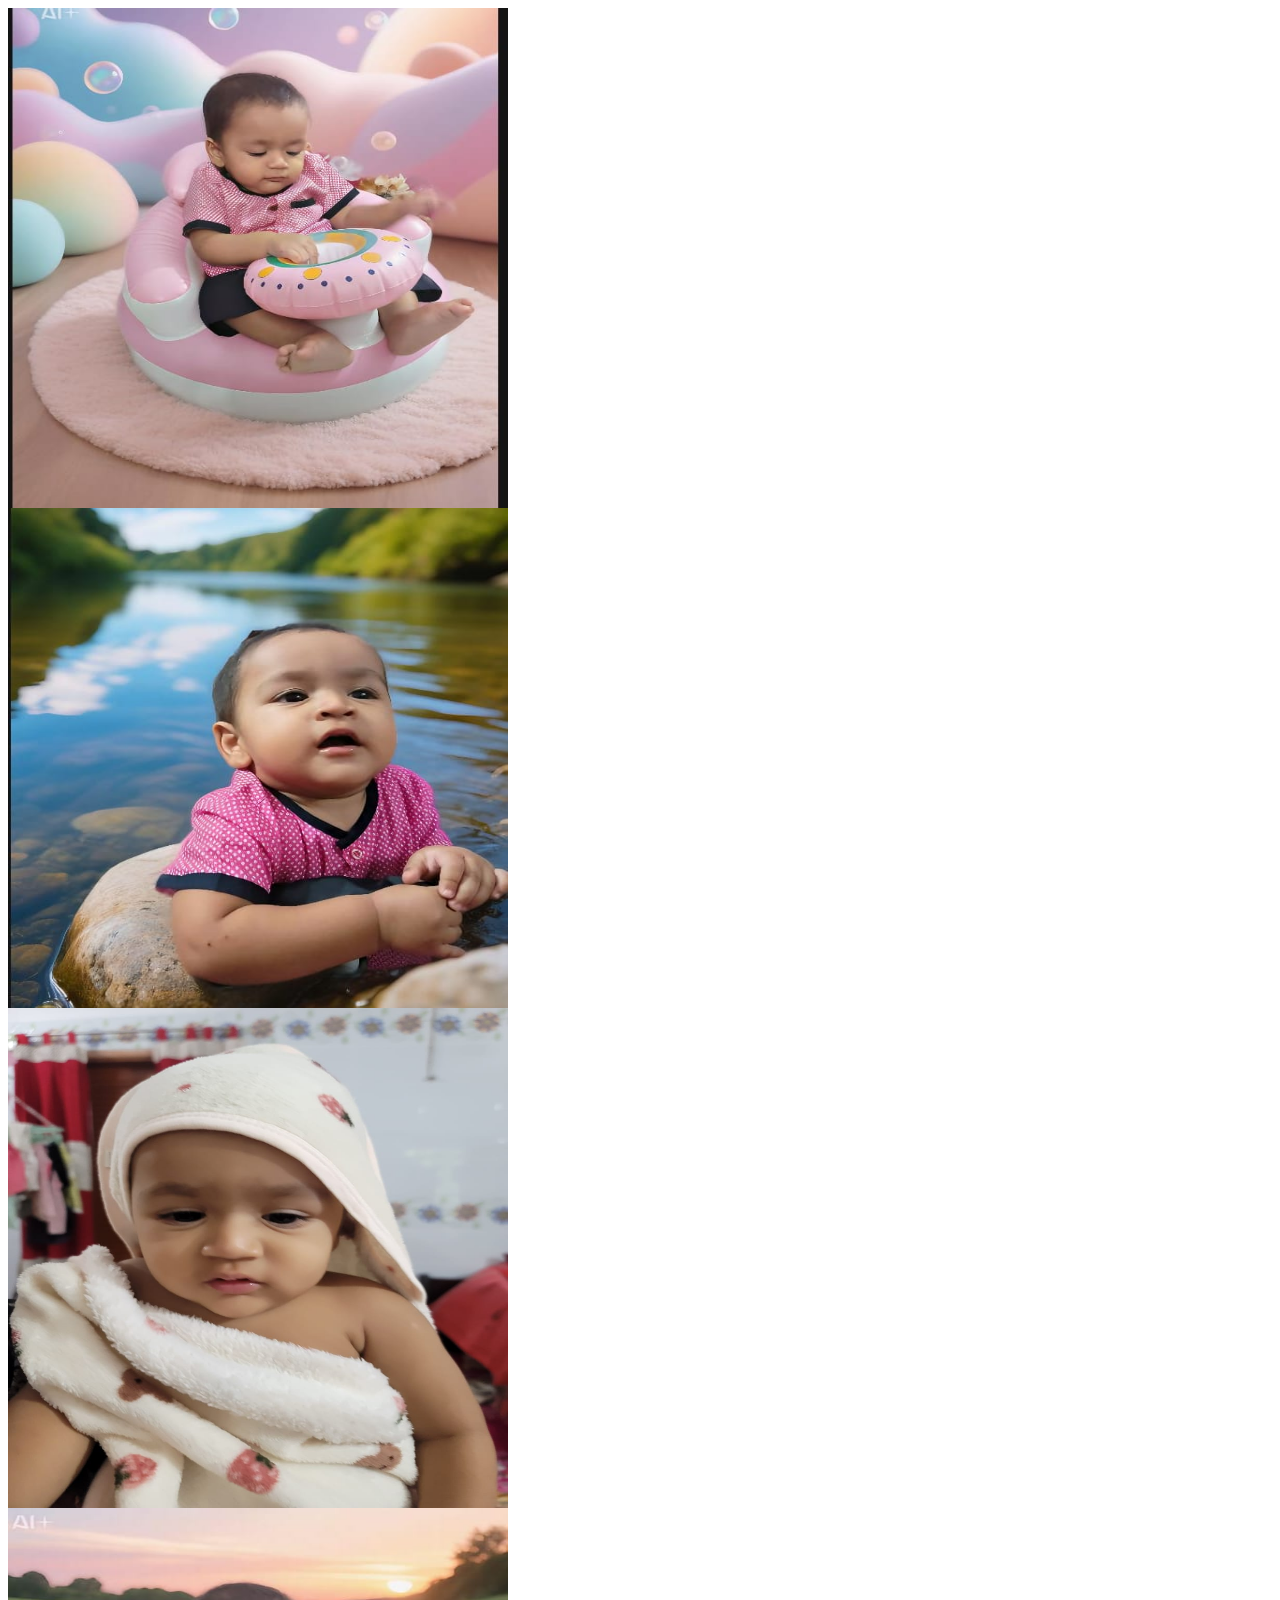
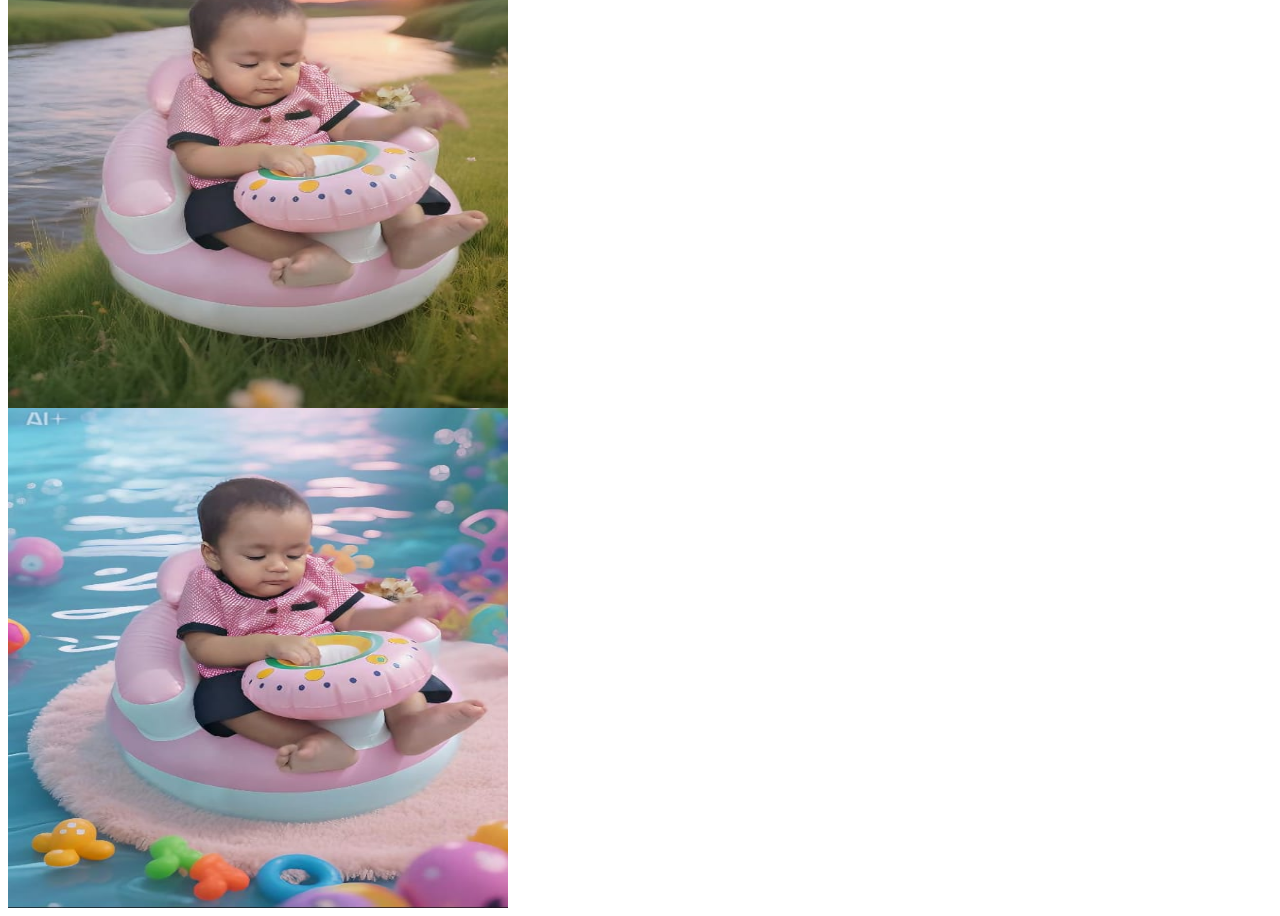
<file: ytytytytyt.htm>
<!DOCTYPE html>
<html lang="en">
<head>
    <meta charset="UTF-8">
    <meta name="viewport" content="width=device-width, initial-scale=1.0">
    <title>Document</title>
</head>
<body>
    <img src="WhatsApp Image 2025-10-31 at 22.28.40_513c33e7.jpg" style="display:grid;height:500px;width:500px;" >
     <img src="WhatsApp Image 2025-10-31 at 22.28.40_d919a7c3.jpg" height="500px" width="500px"style="display:grid;height:500px;width:500px;">
     <img src="WhatsApp Image 2025-11-01 at 10.30.35_4c47db32.jpg" height="500px" width="500px"style="display:grid;height:500px;width:500px;">
     <img src="WhatsApp Image 2025-10-31 at 22.28.40_3798b966.jpg" height="500px" width="500px"style="display:grid;height:500px;width:500px;">
     <img src="WhatsApp Image 2025-10-31 at 22.28.40_da32a42a.jpg" height="500px" width="500px"style="display:grid;height:500px;width:500px;">
</body>
</html>
</file>
<file: golpo.css>
.wrapper{
	width:100%;
	
	
	height:1000px;
	border:1px solid black;
	box-sizing:border-box;
}
.top{
	width:100%;
	height:100px;
	border:1px solid black;	
	box-sizing:border-box;
	display:flex;
	justify-content:center;
	align-items:center;
	text-align:center;
	font-size:100px;
	font-weight:bold;
	background-color:#7DDA58;
}


.top1{
	width:100%;
	height:100px;
	border:1px solid black;
	box-sizing:border-box;
	background-color:#98F5F9;	
	font-size:30px;
	justify-content:center;
	align-items:center;
	display:flex;
	font-weight:bold;
	color:#060270;
	word-spacing:20px;
}

.middle{
	width:100%;
	height:600px;
	border:1px solid black;
	box-sizing:border-box;	
	background-color:#E8C3F2;
}

.bottom{
	width:100%;
	height:200px;
	border:1px solid black;	
	box-sizing:border-box;
	background-color:black;
	color:white;
	font-size:25px;
	text-align:center;
}




	.side1{
	width:25%;
	height:600px;
	min-width:10%;
	min-height:600px;
	border:1px solid black;	
	box-sizing:border-box;
float:left;
background-image:url("hire.jpg");
background-size:cover;
background-repeat:no-repeat;
overflow-x:scroll;
}








.side-wrapper{
	width:75%;
	height:600px;
	border:1px solid red;	
box-sizing:border-box;	
float:right;

}
.side2{
	width:67%;
	height:600px;
	border:1px solid black;	
	box-sizing:border-box;
	float:left;
	overflow-y:scroll;
	background-color:gray;
	color:green;
	font-weight:bold;
	overflow-x:scroll;
}

.side3{
	width:33%;
	height:600px;
	border:1px solid black;	
	box-sizing:border-box;
	float:right;
	background-image:url("hire.jpg");url("hire.jpg");
	background-size:cover;
	background-repeat:no-repeat;
overflow-x:scroll;
}
</file>
<file: komedi.css>
.komedi{
    color:aquamarine;
    display: grid;
    background-color: rgb(102, 105, 105);
    font-size: 20px;
    font-family: Verdana, Geneva, Tahoma, sans-serif;
    height: auto;
    width: 100%;
    align-items: center;
    justify-content: center;
}
.cry{

height: 300px;
width: 400px;
border-radius: 50%;
border:1px solid black;
background-image: url(WIN_20251123_21_56_06_Pro.jpg);
background-size: cover;
background-repeat:none;

}
    
.wrapper{
    height: 300px;
    width: 100%;
    border:1px solid green;
    display: grid;
    align-items: center;

justify-content: center;
background-color: mediumpurple;
}
</file>
<file: test.css>
.wrapper{
    
    height: 1100px;
    width: 100%;
   

}

.header{
      
    height: 200px;
    width: 100%;
    box-sizing: border-box;
    background-color:azure;
    text-align:center;
    font-size:100px;
    gap:70px;
    justify-content: center;
    display:flex;
    align-items:center;
}

.main{
       
    height: 700px;
    width: 100%;
    box-sizing: border-box;
}

.footer{
       
    height: 200px;
    width: 100%;
    box-sizing: border-box;
      background-color:rgb(0, 0, 0);
	  color:white;
	  display:grid;
	  font-size:25px;
	  align-items:center;
	  justify-content:center;
}

.left-side{
     display: grid;
    float:left;
    width: 60%;
    height:700px;
    box-sizing: border-box;
   
    background-color:antiquewhite;
}

.right-side{
    float:right;
    width: 40%;
    height:700px;
    box-sizing: border-box;
    
    text-align:left;
    font-size:15px;
   display: grid;
   align-items: center;
   justify-content: center;
   font-size:17px;
   background-color:bisque;
}

.frame1{
  background-color:rgb(117, 116, 114);
    margin-top:30px;
    width: 100%;
    height:300px;
    box-sizing: border-box;
}


.frame2{
     background-color:rgb(117, 116, 114);
    margin-bottom:0px;
    width: 100%;
    height:300px;
    box-sizing: border-box;
}
</file>
